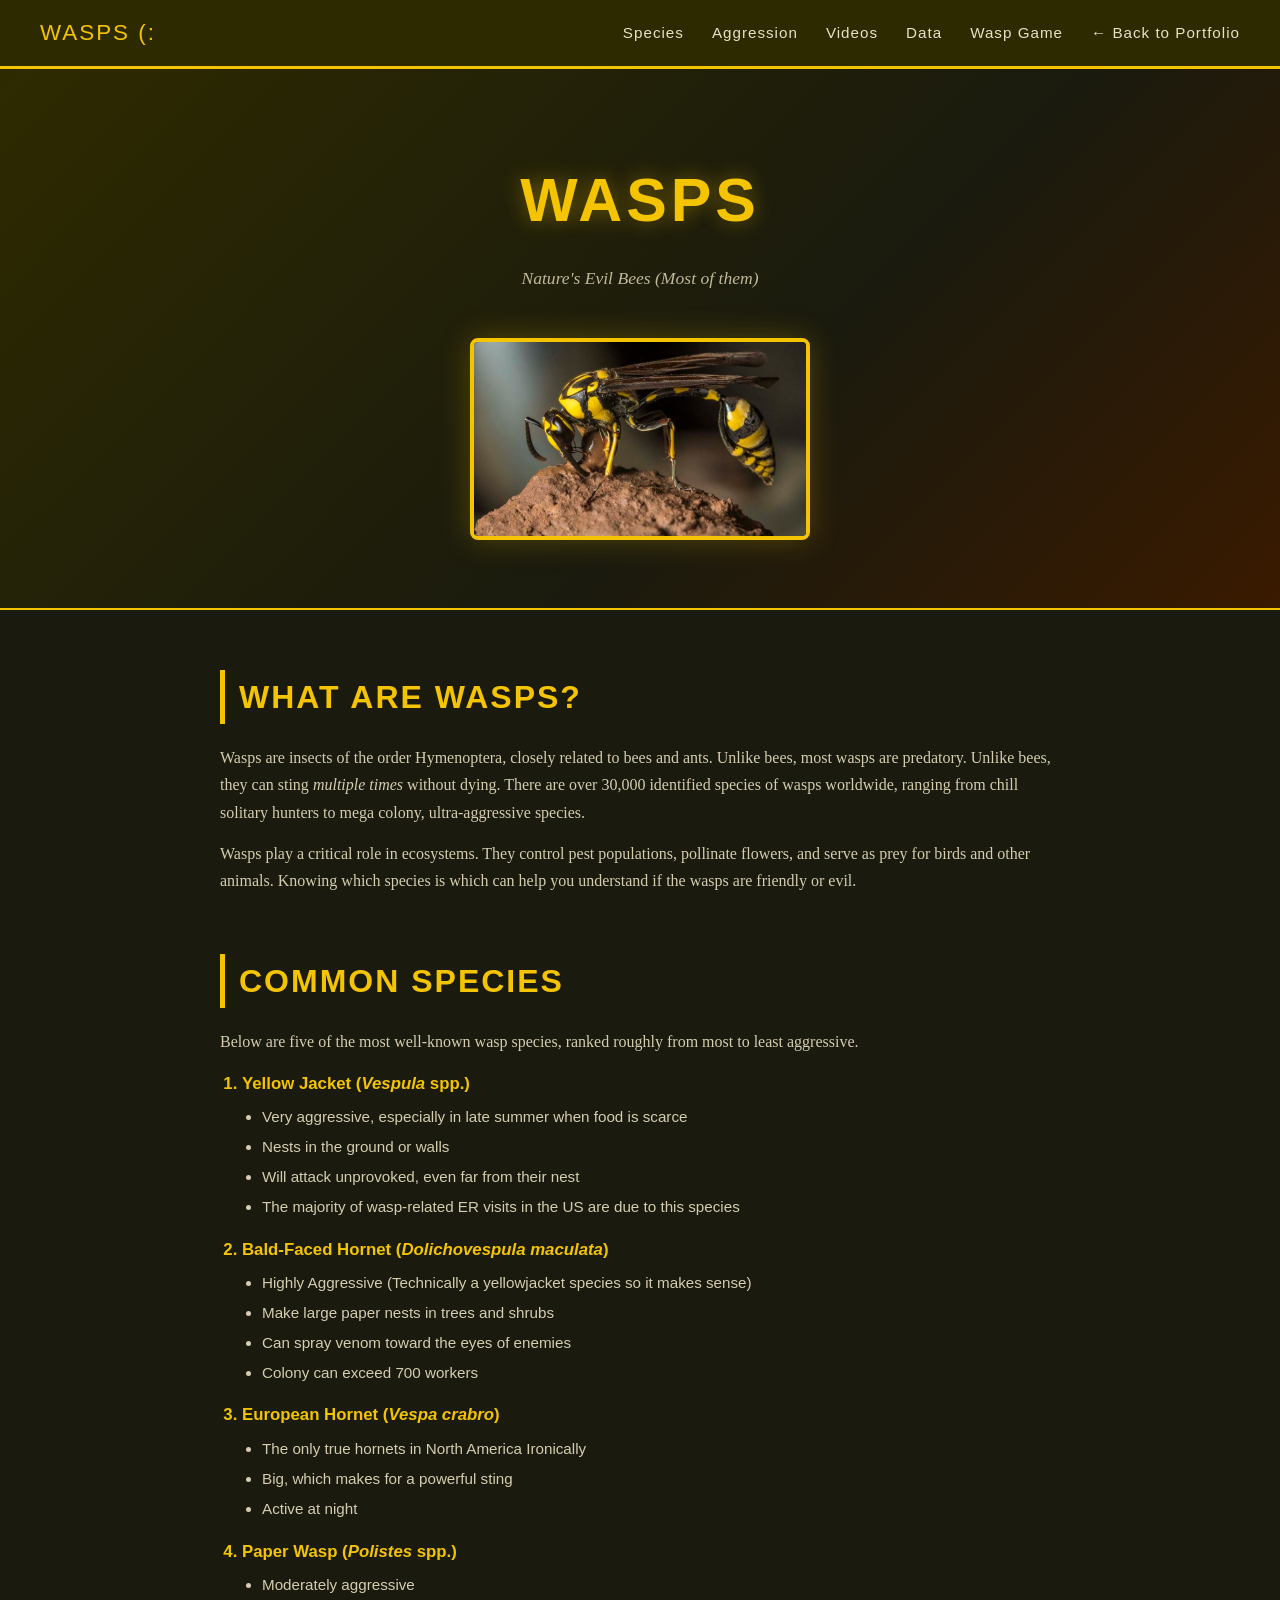
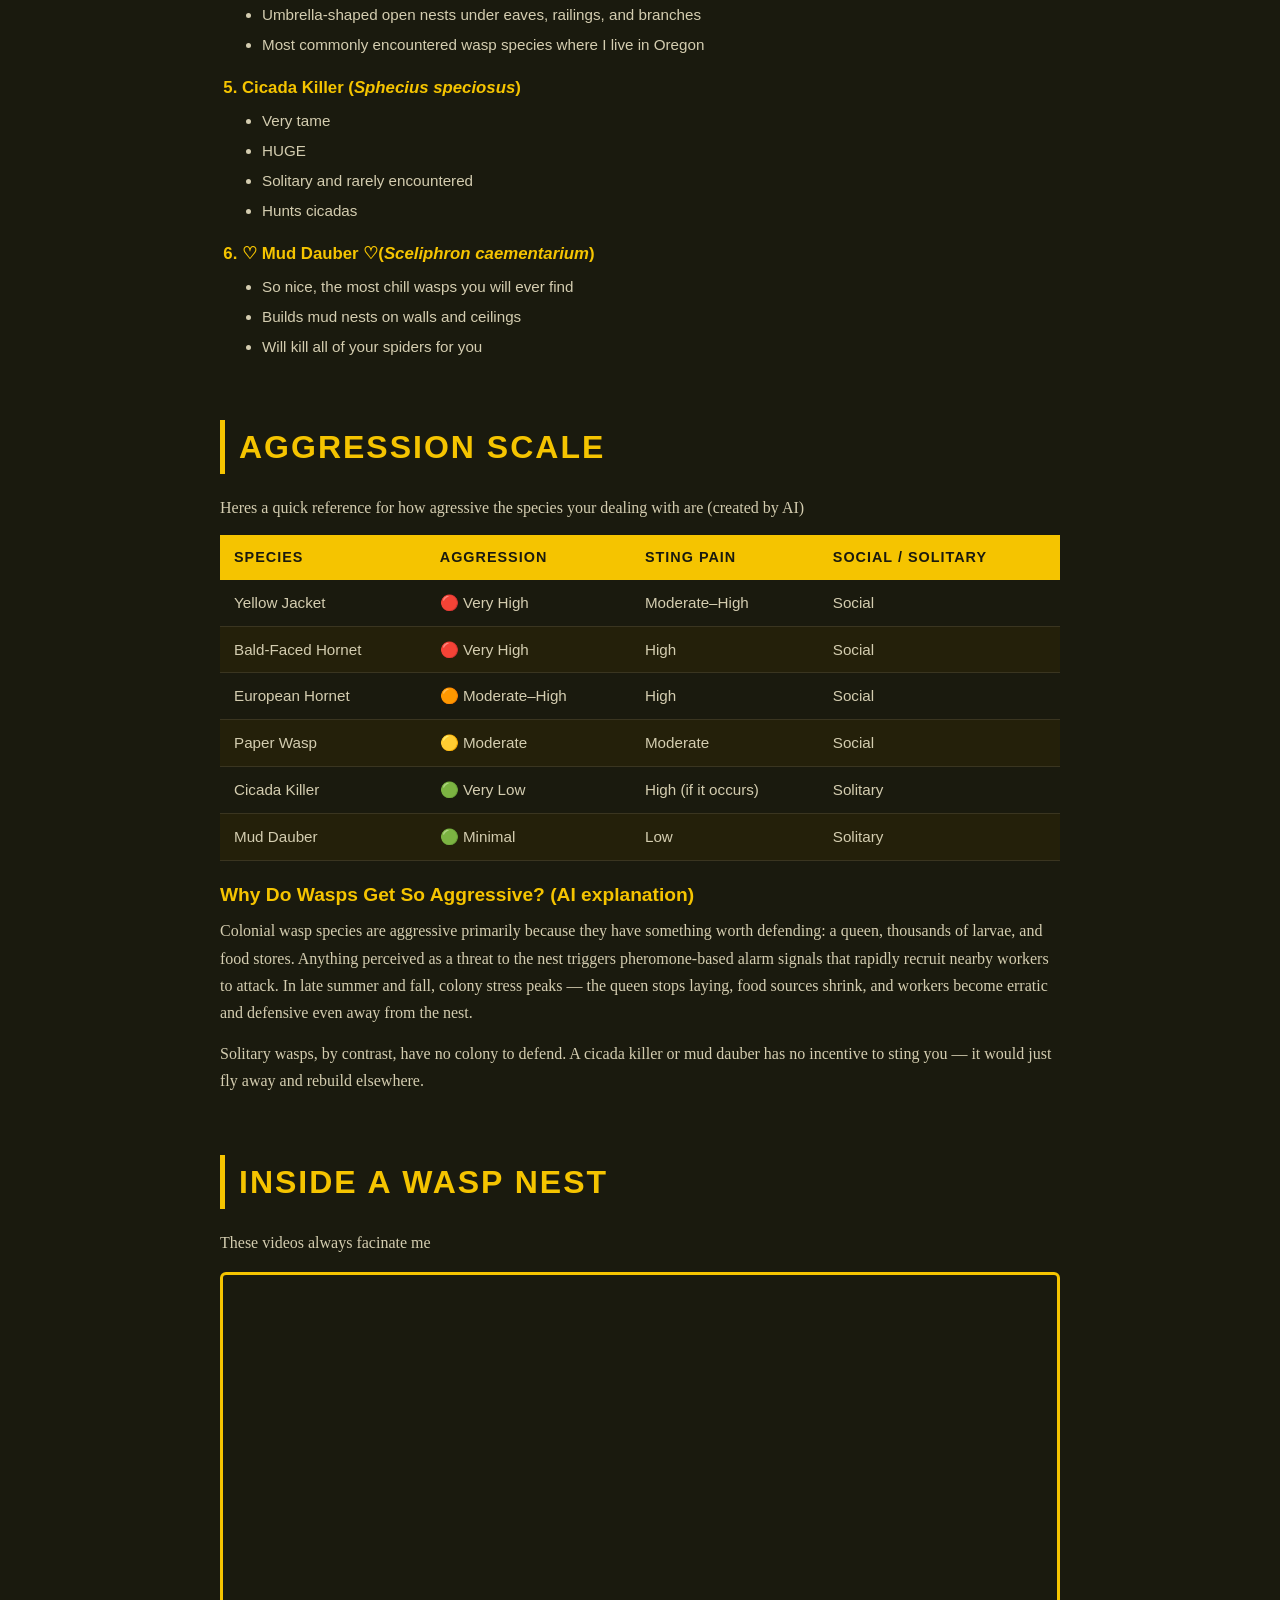
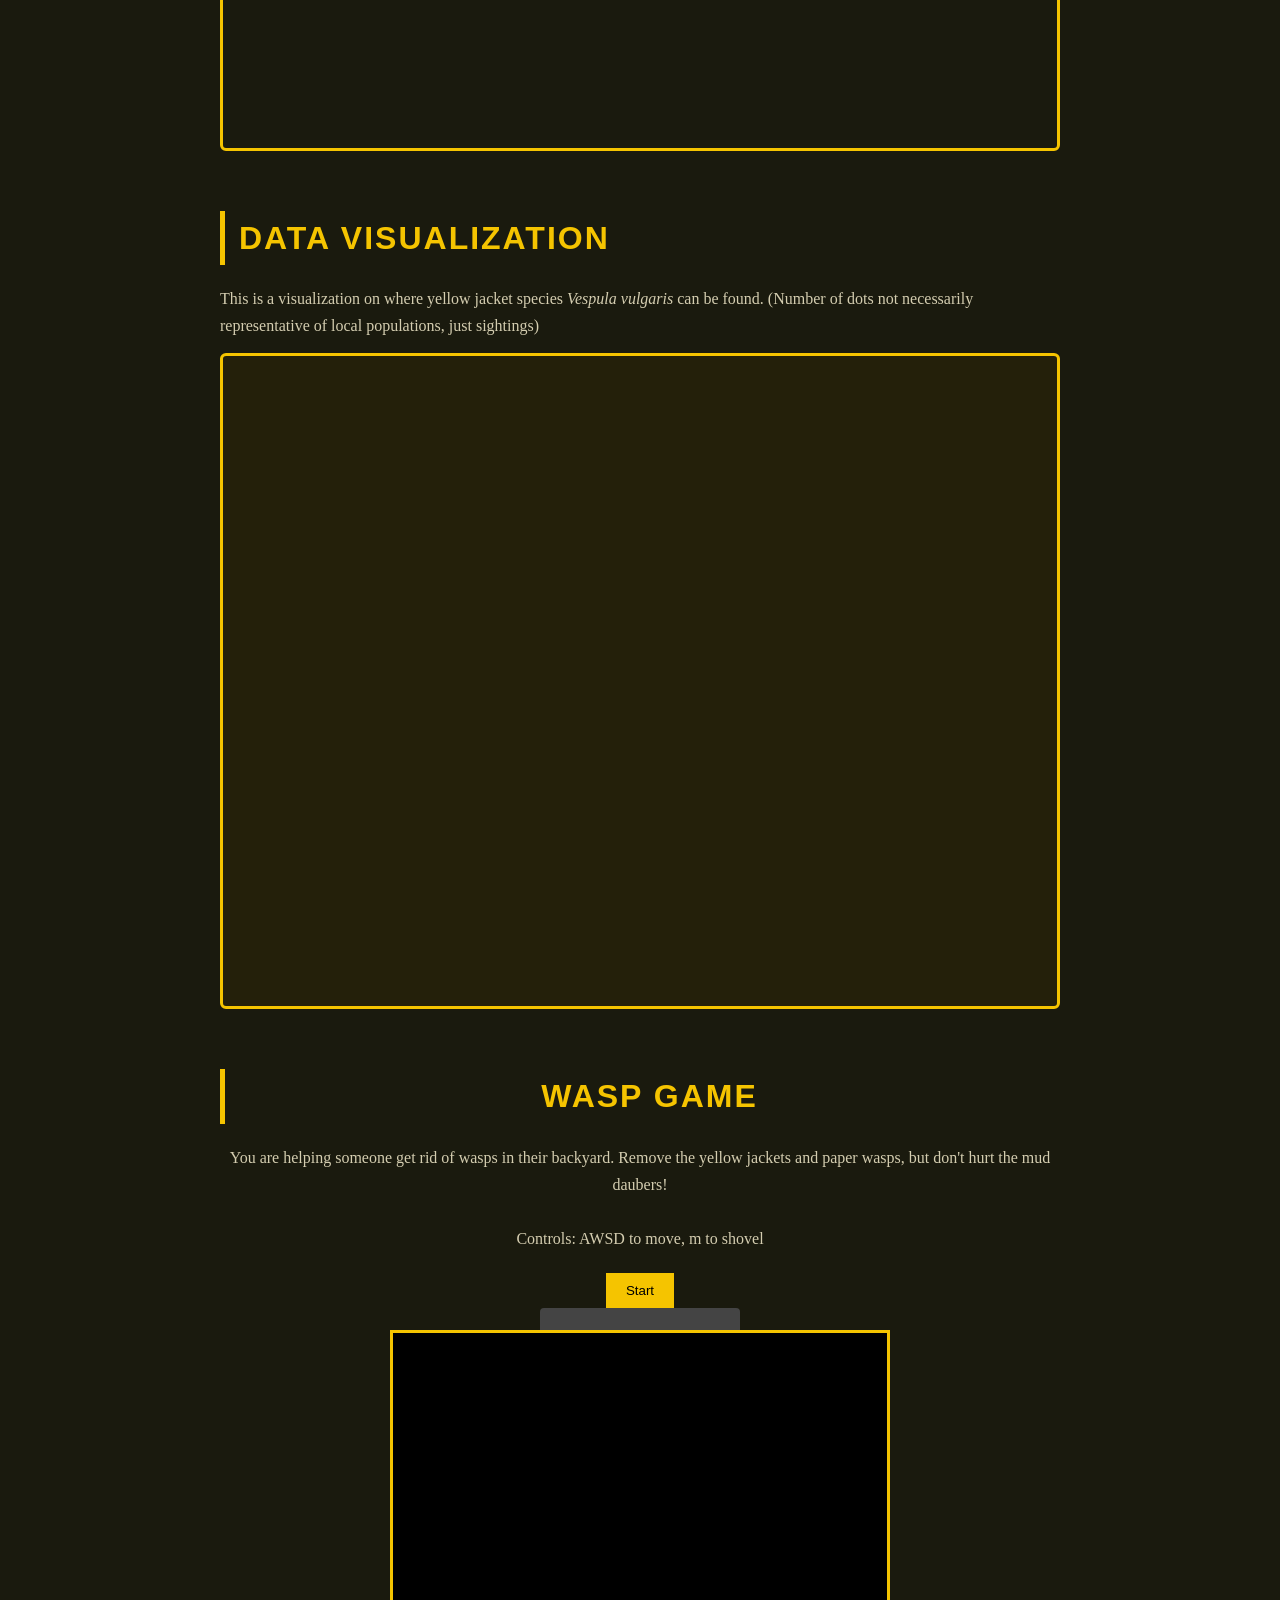
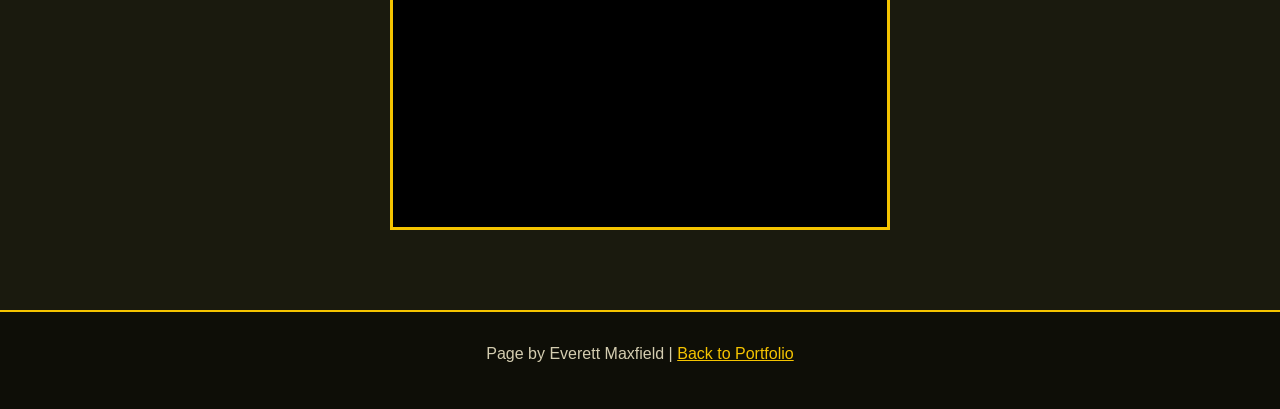
<file: scratch/scratch.html>
<!DOCTYPE html>
<html lang="en">
<head>
    <meta charset="UTF-8" />
    <meta name="viewport" content="width=device-width, initial-scale=1.0" />
    <title>Wasps: Bees but Evil</title>
    <link rel="stylesheet" href="style.css" />
</head>
<script>
const size = 200;
const MAX_LIVES = 10;
let grid, player, nests, wasps, lives, gameRunning;
let lastHitTime = 0;
let lastRegenTime = 0;
let keys = {};

function startGame() {
    document.getElementById("intro-screen").style.display = "none";
    document.getElementById("end-screen").style.display = "none";

    grid = Array.from({length: size}, () => Array(size).fill(0));

    player = { x: 100, y: 100 };
    nests = [];
    wasps = [];
    lives = MAX_LIVES;
    lastHitTime = Date.now();
    lastRegenTime = Date.now();
    gameRunning = true;

    generateNests();
    spawnInitialWasps();
    updateHUD();

    loop();
}

function generateCluster(type, count) {
    let cx = Math.floor(Math.random() * size);
    let cy = Math.floor(Math.random() * size);

    for (let i = 0; i < count; i++) {
        let x = cx + Math.floor(Math.random()*5 - 2);
        let y = cy + Math.floor(Math.random()*5 - 2);

        if (x>=0 && y>=0 && x<size && y<size) {
            grid[y][x] = type;
            nests.push({x,y,type});
        }
    }
}

function generateNests() {
    for (let i=0;i<3;i++) generateCluster(1, 40); // yellow
    for (let i=0;i<4;i++) generateCluster(2, 20); // paper
    for (let i=0;i<3;i++) generateCluster(3, 15); // mud
}

function spawnInitialWasps() {
    nests.forEach(n => {
        if (n.type === 1 || n.type === 2) {
            trySpawnWasp(n.x, n.y, n.type);
        }
    });
}

function trySpawnWasp(x, y, type) {
    // prevent clustering (no adjacent wasps)
    for (let w of wasps) {
        if (Math.abs(w.x - x) <= 1 && Math.abs(w.y - y) <= 1) return;
    }
    wasps.push({ 
        x, y, 
        type, 
        homeX: x, 
        homeY: y, 
        chasing: false,
        targetNest: null
    });
}

function updateHUD() {
    const bar = document.getElementById("lives-bar");
    if (!bar) return;
    let html = "";
    for (let i = 0; i < MAX_LIVES; i++) {
        html += `<span style="color:${i < lives ? '#e05' : '#555'}; font-size:14px;">♥</span>`;
    }
    bar.innerHTML = html;
}

// INPUT (instant + diagonal)
document.addEventListener("keydown", e => keys[e.key] = true);
document.addEventListener("keyup", e => keys[e.key] = false);

function movePlayer() {
    let dx = 0, dy = 0;

    if (keys["w"]) dy--;
    if (keys["s"]) dy++;
    if (keys["a"]) dx--;
    if (keys["d"]) dx++;

    let nx = player.x + dx;
    let ny = player.y + dy;

    // can't stand on active nest
    if (grid[ny]?.[nx] === 1 || grid[ny]?.[nx] === 2 || grid[ny]?.[nx] === 3) return;

    player.x = nx;
    player.y = ny;

    // mud dauber proximity = instant loss
    for (let n of nests) {
        if (n.type === 3) {
            if (Math.abs(player.x - n.x) <= 1 && Math.abs(player.y - n.y) <= 1) {
                endGame(false);
            }
        }
    }
}

function shovel() {
    // 2-block radius: all tiles within 2 steps in x and y
    for (let dy = -2; dy <= 2; dy++) {
        for (let dx = -2; dx <= 2; dx++) {
            if (dx === 0 && dy === 0) continue;

            let x = player.x + dx;
            let y = player.y + dy;

            if (x < 0 || y < 0 || x >= size || y >= size) continue;

            if (grid[y][x] === 1 || grid[y][x] === 2) {
                let type = grid[y][x];
                grid[y][x] = 0;

                // spawn wasps after 0.35s delay
                for (let i = 0; i < 3; i++) {
                    let sx = x + Math.floor(Math.random() * 10 - 5);
                    let sy = y + Math.floor(Math.random() * 10 - 5);

                    if (sx >= 0 && sy >= 0 && sx < size && sy < size && grid[sy][sx] === 0) {
                        (function(spawnX, spawnY, spawnType) {
                            setTimeout(() => {
                                if (gameRunning) trySpawnWasp(spawnX, spawnY, spawnType);
                            }, 350);
                        })(sx, sy, type);
                    }
                }
            }
        }
    }
}

document.addEventListener("keydown", e => {
    if (e.key === "m" && gameRunning) shovel();
});

function nestExistsNearHome(w) {
    // wasp dies if no tiles of its type remain within 15 blocks of its spawn point
    let r = 15;
    for (let dy = -r; dy <= r; dy++) {
        for (let dx = -r; dx <= r; dx++) {
            let nx = w.homeX + dx;
            let ny = w.homeY + dy;
            if (nx >= 0 && ny >= 0 && nx < size && ny < size) {
                if (grid[ny][nx] === w.type) return true;
            }
        }
    }
    return false;
}

function updateWasps() {
    const now = Date.now();
    const HOME_RADIUS = 40;

    // ── nest aggro: only wasps whose home is close to the triggered nest ──
    for (let n of nests) {
        if (grid[n.y]?.[n.x] !== n.type) continue;
        let dx = player.x - n.x;
        let dy = player.y - n.y;
        let trigger = (n.type === 1) ? 8 : 5;
        if (Math.sqrt(dx*dx + dy*dy) <= trigger) {
            // only wake up wasps that spawned near THIS nest (within 20 blocks)
            wasps.forEach(w => {
                if (!w.chasing) {
                    let homeDist = Math.sqrt((w.homeX - n.x)**2 + (w.homeY - n.y)**2);
                    if (homeDist <= 20) {
                        w.chasing = true;
                        w.targetNest = n;
                    }
                }
            });
        }
    }

    wasps.forEach(w => {
        // ── universal hard leash: stop chasing if > 40 from home ──
        let distFromHome = Math.sqrt((w.x - w.homeX) ** 2 + (w.y - w.homeY) ** 2);
        if (distFromHome > HOME_RADIUS) {
            w.chasing = false;
            w.targetNest = null;
        }

        if (!w.chasing) {
            // drift back toward home if outside patrol radius
            if (distFromHome > HOME_RADIUS * 0.6) {
                if (w.x > w.homeX) w.x--;
                else if (w.x < w.homeX) w.x++;
                if (w.y > w.homeY) w.y--;
                else if (w.y < w.homeY) w.y++;
            } else {
                // idle random wander
                if (Math.random() < 0.3) {
                    w.x += Math.floor(Math.random() * 3 - 1);
                    w.y += Math.floor(Math.random() * 3 - 1);
                }
            }
        }

        // aggro 1: player is within 7 blocks of THIS wasp personally
        if (!w.chasing) {
            let distToWasp = Math.sqrt((player.x - w.x) ** 2 + (player.y - w.y) ** 2);
            if (distToWasp <= 7) {
                w.chasing = true;
            }
        }

        // chasing movement
        if (w.chasing && Math.random() < 0.5) {
            if (player.x > w.x) w.x++;
            else if (player.x < w.x) w.x--;
            if (player.y > w.y) w.y++;
            else if (player.y < w.y) w.y--;
        }

        // collision = lose a life
        if (w.x === player.x && w.y === player.y) {
            lives--;
            lastHitTime = Date.now();
            lastRegenTime = Date.now();
            updateHUD();
            w.chasing = false;
            if (lives <= 0) endGame(false);
        }
    });

    // remove wasps whose home nest cluster is fully destroyed
    wasps = wasps.filter(w => nestExistsNearHome(w));

    // heart regen: 3s after last hit, then +1 every 0.5s
    if (lives < MAX_LIVES && (now - lastHitTime) > 3000) {
        if ((now - lastRegenTime) > 500) {
            lives++;
            lastRegenTime = now;
            updateHUD();
        }
    }
}

function checkWin() {
    let remaining = grid.flat().filter(v => v===1 || v===2).length;
    if (remaining === 0) endGame(true);
}

function endGame(win) {
    gameRunning = false;
    document.getElementById("end-screen").style.display = "block";
    document.getElementById("end-text").innerText = win ? "YOU WIN" : "YOU LOSE";
}

function draw() {
    const ctx = document.getElementById("gameCanvas").getContext("2d");

    ctx.clearRect(0,0,size,size);

    for (let y=0;y<size;y++){
        for (let x=0;x<size;x++){
            if (grid[y][x]===1) ctx.fillStyle="#ffff00";
            else if (grid[y][x]===2) ctx.fillStyle="#ff9900";
            else if (grid[y][x]===3) ctx.fillStyle="#888888";
            else continue;

            ctx.fillRect(x,y,1,1);
        }
    }

    ctx.fillStyle="white";
    ctx.fillRect(player.x, player.y,1,1);

    wasps.forEach(w=>{
        ctx.fillStyle = (w.type===1) ? "#cccc00" : "#cc6600";
        ctx.fillRect(w.x,w.y,1,1);
    });
}

function loop() {
    if (!gameRunning) return;

    movePlayer();
    updateWasps();
    checkWin();
    draw();

    requestAnimationFrame(loop);
}
</script>
<body id="page-top">

    <!-- Navigation -->
    <nav id="top-nav">
        <a class="site-title" href="#page-top">Wasps (:</a>
        <ul>
            <li><a href="#species">Species</a></li>
            <li><a href="#aggression">Aggression</a></li>
            <li><a href="#video-section">Videos</a></li>
            <li><a href="#tableau-section">Data</a></li>
            <li><a href="#game-section">Wasp Game</a></li>
            <li><a href="../index.html">← Back to Portfolio</a></li>
        </ul>
    </nav>

    <!-- Hero -->
    <div id="hero">
        <h1>Wasps</h1>
        <p class="subtitle">Nature's Evil Bees (Most of them)</p>
        <img
            src="../assets/img/mud-daubers.jpg"
            alt="Mud Dauber wasp closeup"
        />
    </div>

    <!-- Intro -->
    <div id="intro">
        <h2>What Are Wasps?</h2>
        <p>
            Wasps are insects of the order Hymenoptera, closely related to bees and ants. Unlike bees,
            most wasps are predatory. Unlike bees, they can sting <em>multiple times</em>
            without dying. There are over 30,000 identified species of wasps worldwide, ranging from
            chill solitary hunters to mega colony, ultra-aggressive species.
        </p>
        <p>
            Wasps play a critical role in ecosystems. They control
            pest populations, pollinate flowers, and serve as prey for birds and other animals.
            Knowing which species is which can help you understand if the wasps are friendly or evil.
        </p>
    </div>

    <!-- Species -->
    <div id="species">
        <h2>Common Species</h2>
        <p>
            Below are five of the most well-known wasp species, ranked roughly from most to least
            aggressive.
        </p>

        <!-- Ordered list with nested unordered lists — required element -->
        <ol>
            <li>
                Yellow Jacket (<em>Vespula</em> spp.)
                <ul>
                    <li>Very aggressive, especially in late summer when food is scarce</li>
                    <li>Nests in the ground or walls</li>
                    <li>Will attack unprovoked, even far from their nest</li>
                    <li>The majority of wasp-related ER visits in the US are due to this species</li>
                </ul>
            </li>
            <li>
                Bald-Faced Hornet (<em>Dolichovespula maculata</em>)
                <ul>
                    <li>Highly Aggressive (Technically a yellowjacket species so it makes sense)</li>
                    <li>Make large paper nests in trees and shrubs</li>
                    <li>Can spray venom toward the eyes of enemies</li>
                    <li>Colony can exceed 700 workers</li>
                </ul>
            </li>
            <li>
                European Hornet (<em>Vespa crabro</em>)
                <ul>
                    <li>The only true hornets in North America Ironically</li>
                    <li>Big, which makes for a powerful sting</li>
                    <li>Active at night</li>
                </ul>
            </li>
            <li>
                Paper Wasp (<em>Polistes</em> spp.)
                <ul>
                    <li>Moderately aggressive</li>
                    <li>Umbrella-shaped open nests under eaves, railings, and branches</li>
                    <li>Most commonly encountered wasp species where I live in Oregon</li>
                </ul>
            </li>
            <li>
                Cicada Killer (<em>Sphecius speciosus</em>)
                <ul>
                    <li>Very tame</li>
                    <li>HUGE</li>
                    <li>Solitary and rarely encountered</li>
                    <li>Hunts cicadas</li>
                </ul>
            </li>
            <li>
                ♡ Mud Dauber ♡(<em>Sceliphron caementarium</em>)
                <ul>
                    <li>So nice, the most chill wasps you will ever find</li>
                    <li>Builds mud nests on walls and ceilings</li>
                    <li>Will kill all of your spiders for you</li>
                </ul>
            </li>
        </ol>
    </div>

    <!-- Aggression -->
    <div id="aggression">
        <h2>Aggression Scale</h2>
        <p>
            Heres a quick reference for how agressive the species your dealing with are (created by AI)
        </p>
        <table>
            <thead>
                <tr>
                    <th>Species</th>
                    <th>Aggression</th>
                    <th>Sting Pain</th>
                    <th>Social / Solitary</th>
                </tr>
            </thead>
            <tbody>
                <tr>
                    <td>Yellow Jacket</td>
                    <td>🔴 Very High</td>
                    <td>Moderate–High</td>
                    <td>Social</td>
                </tr>
                <tr>
                    <td>Bald-Faced Hornet</td>
                    <td>🔴 Very High</td>
                    <td>High</td>
                    <td>Social</td>
                </tr>
                <tr>
                    <td>European Hornet</td>
                    <td>🟠 Moderate–High</td>
                    <td>High</td>
                    <td>Social</td>
                </tr>
                <tr>
                    <td>Paper Wasp</td>
                    <td>🟡 Moderate</td>
                    <td>Moderate</td>
                    <td>Social</td>
                </tr>
                <tr>
                    <td>Cicada Killer</td>
                    <td>🟢 Very Low</td>
                    <td>High (if it occurs)</td>
                    <td>Solitary</td>
                </tr>
                <tr>
                    <td>Mud Dauber</td>
                    <td>🟢 Minimal</td>
                    <td>Low</td>
                    <td>Solitary</td>
                </tr>
            </tbody>
        </table>

        <!-- On-page anchor target -->
        <h3 id="why-aggressive">Why Do Wasps Get So Aggressive? (AI explanation)</h3>
        <p>
            Colonial wasp species are aggressive primarily because they have something worth defending:
            a queen, thousands of larvae, and food stores. Anything perceived as a threat to the nest
            triggers pheromone-based alarm signals that rapidly recruit nearby workers to attack.
            In late summer and fall, colony stress peaks — the queen stops laying, food sources
            shrink, and workers become erratic and defensive even away from the nest.
        </p>
        <p>
            Solitary wasps, by contrast, have no colony to defend. A cicada killer or mud dauber
            has no incentive to sting you — it would just fly away and rebuild elsewhere.
        </p>
    </div>

    <!-- YouTube Video -->
    <div id="video-section">
        <h2>Inside a Wasp Nest</h2>
        <p>These videos always facinate me</p>
        <div class="video-wrapper">
            <iframe
                src="https://www.youtube.com/embed/JG28WpX-gp0?si=Tb2N_XZ2Hge-0ggo"
                title="Wasp nest"
                allow="accelerometer; autoplay; clipboard-write; encrypted-media; gyroscope; picture-in-picture"
                allowfullscreen>
            </iframe>
        </div>
    </div>

    <!-- Tableau -->
<div id="tableau-section">
    <h2>Data Visualization</h2>
    <p>
        This is a visualization on where yellow jacket species 
        <i>Vespula vulgaris</i> can be found.
        (Number of dots not necessarily representative of local populations, just sightings)
    </p>

    <div class="tableau-wrapper" style="width:100%; max-width:1000px; margin:auto;">
        <iframe 
            src="https://public.tableau.com/views/Waspprevelanceinamerica/Sheet1?:showVizHome=no&:embed=true"
            width="100%" 
            height="650"
            style="border:none;">
        </iframe>
    </div>
</div>

<script>
    var divElement = document.getElementById('viz1776394193472');
    var vizElement = divElement.getElementsByTagName('object')[0];

    vizElement.style.width = '100%';
    vizElement.style.height = (divElement.offsetWidth * 0.75) + 'px';

    var scriptElement = document.createElement('script');
    scriptElement.src = 'https://public.tableau.com/javascripts/api/viz_v1.js';
    vizElement.parentNode.insertBefore(scriptElement, vizElement);
</script>

    <div id="game-section">
    <h2>Wasp Game</h2>

    <div id="game-ui" style="display:flex;flex-direction:column;align-items:center;">
        <div id="intro-screen">
            <p>
                You are helping someone get rid of wasps in their backyard. 
                Remove the yellow jackets and paper wasps, but don't hurt the mud daubers!
                <br><br>
                Controls: AWSD to move, m to shovel
            </p>
            <button onclick="startGame()">Start</button>
        </div>

        <div id="lives-bar" style="background:#444;width:200px;padding:4px 6px;border-radius:4px 4px 0 0;letter-spacing:2px;min-height:22px;text-align:center;margin:0 auto;"></div>
        <canvas id="gameCanvas" width="200" height="200"></canvas>

        <div id="end-screen" style="display:none;">
            <p id="end-text"></p>
            <button onclick="startGame()">Play Again</button>
        </div>
    </div>
</div>
    <!-- Footer -->
    <footer>
        <p> Page by Everett Maxfield | <a href="../index.html" style="color:#f5c400;">Back to Portfolio</a></p>
    </footer>

</body>
</html>
</file>
<file: scratch/style.css>
/* ── Reset ── */
* {
    margin: 0;
    padding: 0;
    box-sizing: border-box;
}

/* ── Base ── */
body {
    background-color: #1a1a0e;
    font-family: 'Georgia', serif;
    color: #e8e0c8;
    line-height: 1.7;
}

/* ── Navigation ── */
#top-nav {
    background-color: #2e2a00;
    padding: 14px 40px;
    display: flex;
    align-items: center;
    justify-content: space-between;
    border-bottom: 3px solid #f5c400;
    position: sticky;
    top: 0;
    z-index: 100;
}

#top-nav .site-title {
    font-family: 'Impact', 'Arial Black', sans-serif;
    font-size: 1.4rem;
    color: #f5c400;
    letter-spacing: 2px;
    text-transform: uppercase;
    text-decoration: none;
}

#top-nav ul {
    list-style: none;
    display: flex;
    gap: 28px;
}

#top-nav ul li a {
    color: #e8e0c8;
    text-decoration: none;
    font-family: 'Arial', sans-serif;
    font-size: 0.95rem;
    letter-spacing: 1px;
    transition: color 0.2s;
}

#top-nav ul li a:hover {
    color: #f5c400;
}

/* ── Hero ── */
#hero {
    background: linear-gradient(135deg, #2e2a00 0%, #1a1a0e 60%, #3a1a00 100%);
    text-align: center;
    padding: 80px 20px 60px;
    border-bottom: 2px solid #f5c400;
}

#hero h1 {
    font-family: 'Impact', 'Arial Black', sans-serif;
    font-size: 3.8rem;
    color: #f5c400;
    letter-spacing: 4px;
    text-transform: uppercase;
    text-shadow: 0 0 20px rgba(245, 196, 0, 0.4);
}

#hero .subtitle {
    font-family: 'Georgia', serif;
    font-size: 1.1rem;
    color: #bfb89a;
    margin-top: 12px;
    font-style: italic;
}

#hero img {
    margin-top: 30px;
    width: 340px;
    max-width: 90%;
    border: 4px solid #f5c400;
    border-radius: 8px;
    box-shadow: 0 0 30px rgba(245, 196, 0, 0.25);
}

/* ── Sections ── */
#intro,
#species,
#aggression,
#video-section,
#tableau-section {
    max-width: 900px;
    margin: 60px auto;
    padding: 0 30px;
}

/* ── Section headings ── */
h2 {
    font-family: 'Impact', 'Arial Black', sans-serif;
    font-size: 2rem;
    color: #f5c400;
    letter-spacing: 2px;
    text-transform: uppercase;
    border-left: 5px solid #f5c400;
    padding-left: 14px;
    margin-bottom: 20px;
}

h3 {
    font-family: 'Arial', sans-serif;
    font-size: 1.2rem;
    color: #f5c400;
    margin: 18px 0 6px;
}

p {
    color: #d4cdb0;
    font-size: 1rem;
    margin-bottom: 14px;
}

/* ── Species list ── */
#species ol {
    padding-left: 22px;
    color: #e8e0c8;
    font-family: 'Arial', sans-serif;
}

#species ol li {
    margin-bottom: 16px;
    font-size: 1.05rem;
    color: #f5c400;
    font-weight: bold;
}

#species ol li ul {
    margin-top: 6px;
    padding-left: 20px;
    list-style-type: disc;
}

#species ol li ul li {
    color: #d4cdb0;
    font-weight: normal;
    font-size: 0.95rem;
    margin-bottom: 4px;
}

/* ── Aggression table ── */
#aggression table {
    width: 100%;
    border-collapse: collapse;
    font-family: 'Arial', sans-serif;
    margin-top: 10px;
}

#aggression th {
    background-color: #f5c400;
    color: #1a1a0e;
    padding: 10px 14px;
    text-align: left;
    font-size: 0.9rem;
    text-transform: uppercase;
    letter-spacing: 1px;
}

#aggression td {
    padding: 10px 14px;
    border-bottom: 1px solid #3a3520;
    color: #d4cdb0;
    font-size: 0.95rem;
}

#aggression tr:nth-child(even) td {
    background-color: #24200a;
}

/* ── Anchor link ── */
.anchor-link {
    display: inline-block;
    margin: 10px 0 30px;
    color: #f5c400;
    font-family: 'Arial', sans-serif;
    font-size: 0.9rem;
    text-decoration: none;
    border: 1px solid #f5c400;
    padding: 6px 16px;
    border-radius: 4px;
    transition: background 0.2s, color 0.2s;
}

.anchor-link:hover {
    background-color: #f5c400;
    color: #1a1a0e;
}

/* ── Video ── */
#video-section .video-wrapper {
    position: relative;
    padding-bottom: 56.25%;
    height: 0;
    overflow: hidden;
    border: 3px solid #f5c400;
    border-radius: 6px;
    margin-top: 16px;
}

#video-section .video-wrapper iframe {
    position: absolute;
    top: 0; left: 0;
    width: 100%; height: 100%;
    border: none;
}

/* ── Tableau ── */
#tableau-section .tableau-wrapper {
    margin-top: 16px;
    border: 3px solid #f5c400;
    border-radius: 6px;
    overflow: hidden;
    min-height: 500px;
    background: #24200a;
    display: flex;
    align-items: center;
    justify-content: center;
    color: #bfb89a;
    font-family: 'Arial', sans-serif;
    font-style: italic;
}

/* ── Footer ── */
footer {
    text-align: center;
    padding: 28px;
    background-color: #0e0e07;
    border-top: 2px solid #f5c400;
    color: #7a7050;
    font-family: 'Arial', sans-serif;
    font-size: 0.85rem;
    margin-top: 80px;
}
#game-section {
    max-width: 900px;
    margin: 60px auto;
    padding: 0 30px;
    text-align: center;
}

#gameCanvas {
    background: black;
    width: 500px; /* scaled up */
    height: 500px;
    image-rendering: pixelated;
    border: 3px solid #f5c400;
}

#game-ui p {
    margin-bottom: 20px;
}

button {
    padding: 10px 20px;
    background: #f5c400;
    border: none;
    cursor: pointer;
}
</file>
